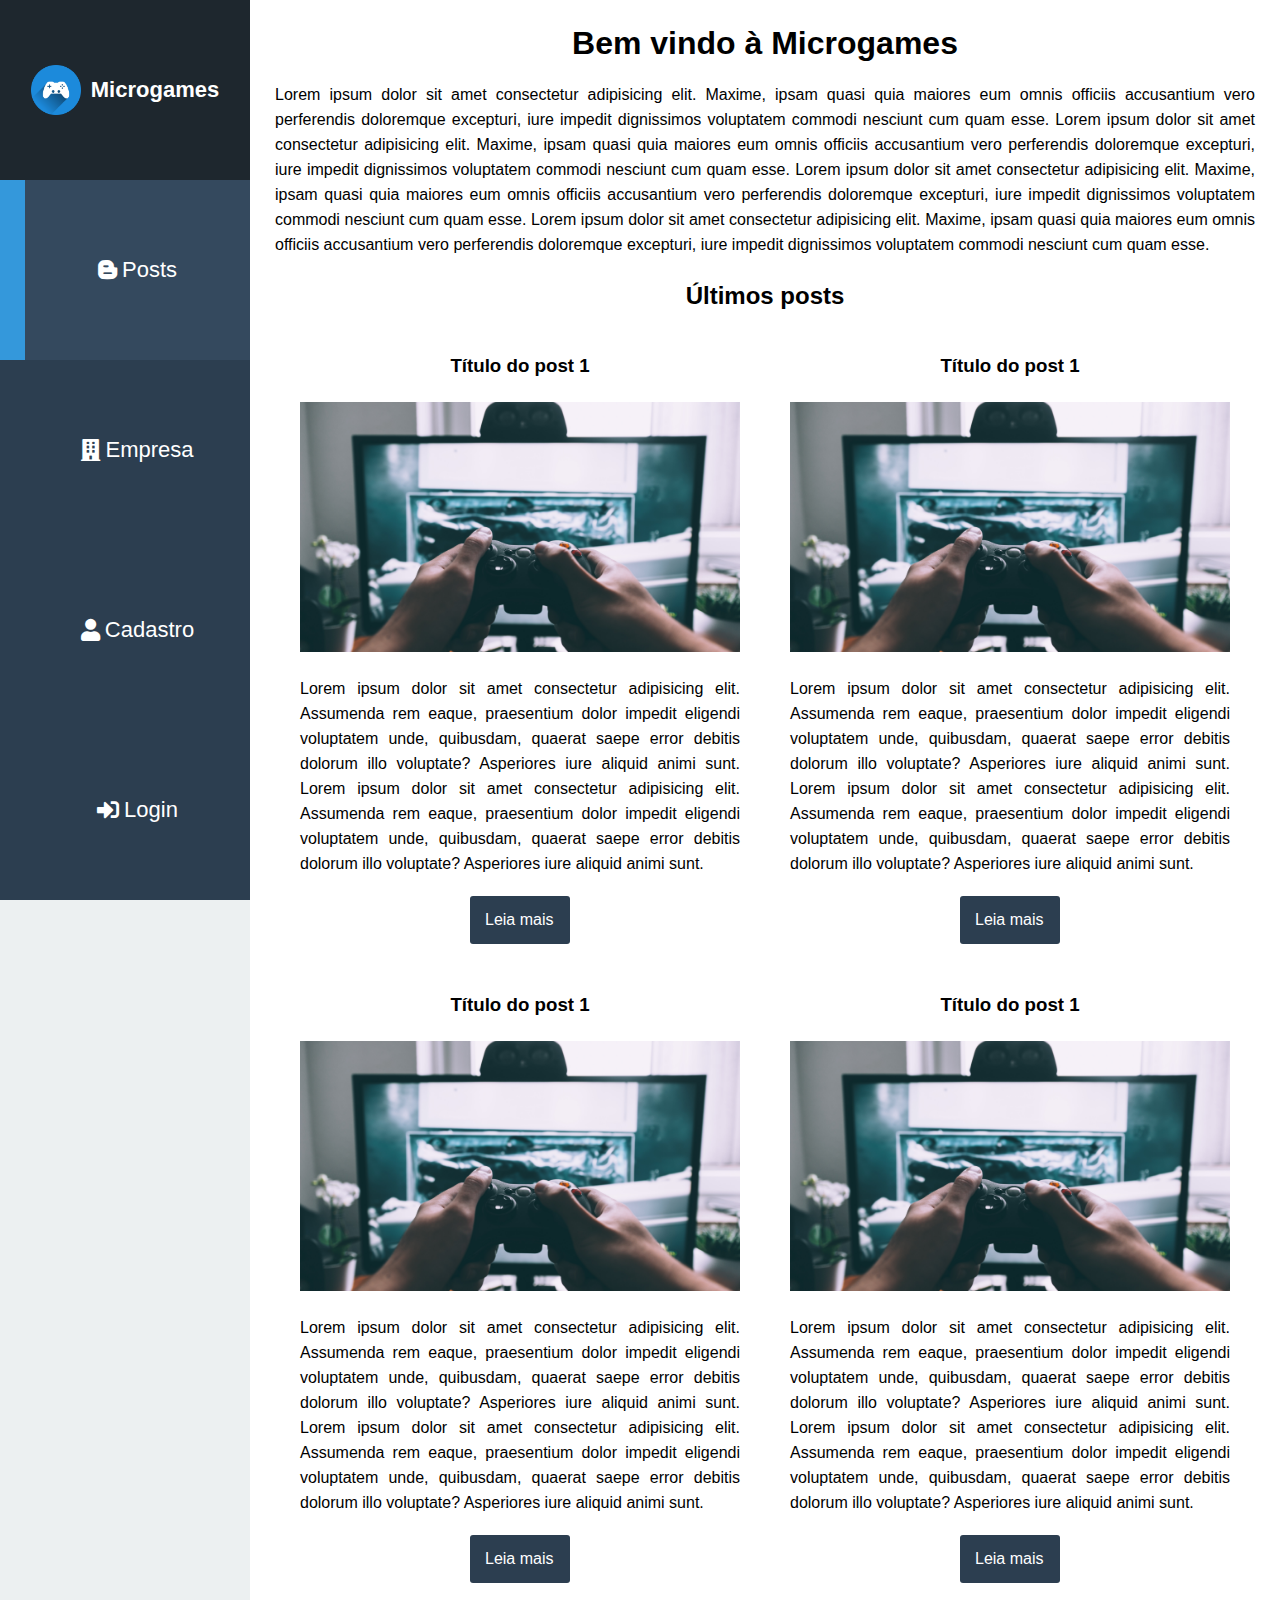
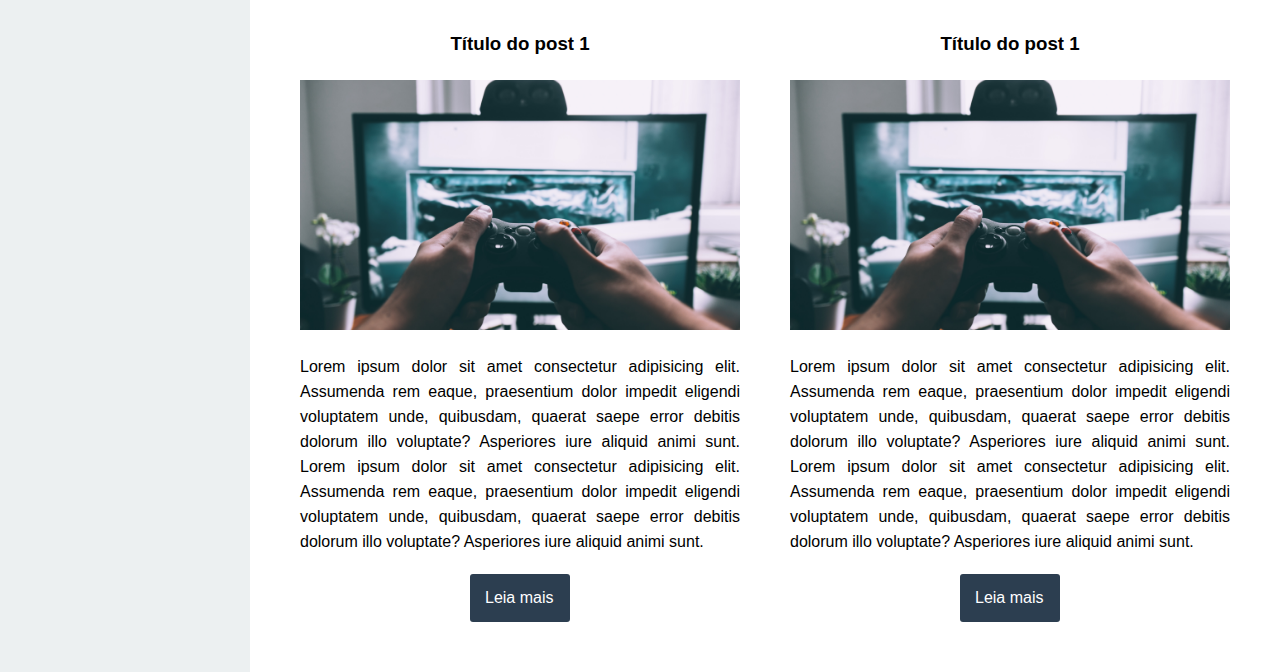
<file: index.html>
<!DOCTYPE html>
<html lang="en">
<head>
    <meta charset="UTF-8">
    <meta http-equiv="X-UA-Compatible" content="IE=edge">
    <meta name="viewport" content="width=device-width, initial-scale=1.0">
    <link rel="stylesheet" href="./style/style.css">
    <link rel="stylesheet" href="https://cdnjs.cloudflare.com/ajax/libs/font-awesome/5.15.4/css/all.min.css">
    <title>Microgames</title>
</head>
<body>
    <div class="container">
        <div class="menu">
            <a class="menu-logo" href="./index.html"><img src="./images/logo.jpg" alt=""> Microgames</a>
            <a class="menu-item active" href="./index.html"><i class="fab fa-blogger-b"></i> Posts</a>
            <a class="menu-item" href="./pages/about.html"><i class="fas fa-building"></i> Empresa</a>
            <a class="menu-item" href="./pages/register.html"><i class="fas fa-user"></i> Cadastro</a>
            <a class="menu-item" href="./pages/login.html"><i class="fas fa-sign-in-alt"></i> Login</a>
        </div>
        <div class="content">
            <h1>Bem vindo à Microgames</h1>

            <p>
                Lorem ipsum dolor sit amet consectetur adipisicing elit. Maxime, ipsam quasi quia maiores eum omnis officiis accusantium vero perferendis doloremque excepturi, iure impedit dignissimos voluptatem commodi nesciunt cum quam esse.
                Lorem ipsum dolor sit amet consectetur adipisicing elit. Maxime, ipsam quasi quia maiores eum omnis officiis accusantium vero perferendis doloremque excepturi, iure impedit dignissimos voluptatem commodi nesciunt cum quam esse.
                Lorem ipsum dolor sit amet consectetur adipisicing elit. Maxime, ipsam quasi quia maiores eum omnis officiis accusantium vero perferendis doloremque excepturi, iure impedit dignissimos voluptatem commodi nesciunt cum quam esse.
                Lorem ipsum dolor sit amet consectetur adipisicing elit. Maxime, ipsam quasi quia maiores eum omnis officiis accusantium vero perferendis doloremque excepturi, iure impedit dignissimos voluptatem commodi nesciunt cum quam esse.
            </p>

            <hr>

            <h2>Últimos posts</h2>

            <div class="posts">
                <div class="post-card">
                    <h3>Título do post 1</h3>

                    <div class="post-cover">
                        <img src="./images/login-image.jpg" alt="">
                    </div>

                    <div class="post-info">
                        <p>
                            Lorem ipsum dolor sit amet consectetur adipisicing elit. Assumenda rem eaque, praesentium dolor impedit eligendi voluptatem unde, quibusdam, quaerat saepe error debitis dolorum illo voluptate? Asperiores iure aliquid animi sunt.
                            Lorem ipsum dolor sit amet consectetur adipisicing elit. Assumenda rem eaque, praesentium dolor impedit eligendi voluptatem unde, quibusdam, quaerat saepe error debitis dolorum illo voluptate? Asperiores iure aliquid animi sunt.
                        </p>

                        <a class="btn read-more-btn" href="./pages/post.html"> Leia mais </a>
                    </div>
                </div>

                <div class="post-card">
                    <h3>Título do post 1</h3>
                    <div class="post-cover">
                        <img src="./images/login-image.jpg" alt="">
                    </div>

                    <div class="post-info">
                        <p>
                            Lorem ipsum dolor sit amet consectetur adipisicing elit. Assumenda rem eaque, praesentium dolor impedit eligendi voluptatem unde, quibusdam, quaerat saepe error debitis dolorum illo voluptate? Asperiores iure aliquid animi sunt.
                            Lorem ipsum dolor sit amet consectetur adipisicing elit. Assumenda rem eaque, praesentium dolor impedit eligendi voluptatem unde, quibusdam, quaerat saepe error debitis dolorum illo voluptate? Asperiores iure aliquid animi sunt.
                        </p>

                        <a class="btn read-more-btn" href="./pages/post.html"> Leia mais </a>
                    </div>
                </div>

                <div class="post-card">
                    <h3>Título do post 1</h3>
                    <div class="post-cover">
                        <img src="./images/login-image.jpg" alt="">
                    </div>

                    <div class="post-info">
                        <p>
                            Lorem ipsum dolor sit amet consectetur adipisicing elit. Assumenda rem eaque, praesentium dolor impedit eligendi voluptatem unde, quibusdam, quaerat saepe error debitis dolorum illo voluptate? Asperiores iure aliquid animi sunt.
                            Lorem ipsum dolor sit amet consectetur adipisicing elit. Assumenda rem eaque, praesentium dolor impedit eligendi voluptatem unde, quibusdam, quaerat saepe error debitis dolorum illo voluptate? Asperiores iure aliquid animi sunt.
                        </p>

                        <a class="btn read-more-btn" href="./pages/post.html"> Leia mais </a>
                    </div>
                </div>

                <div class="post-card">
                    <h3>Título do post 1</h3>
                    <div class="post-cover">
                        <img src="./images/login-image.jpg" alt="">
                    </div>

                    <div class="post-info">
                        <p>
                            Lorem ipsum dolor sit amet consectetur adipisicing elit. Assumenda rem eaque, praesentium dolor impedit eligendi voluptatem unde, quibusdam, quaerat saepe error debitis dolorum illo voluptate? Asperiores iure aliquid animi sunt.
                            Lorem ipsum dolor sit amet consectetur adipisicing elit. Assumenda rem eaque, praesentium dolor impedit eligendi voluptatem unde, quibusdam, quaerat saepe error debitis dolorum illo voluptate? Asperiores iure aliquid animi sunt.
                        </p>

                        <a class="btn read-more-btn" href="./pages/post.html"> Leia mais </a>
                    </div>
                </div>

                <div class="post-card">
                    <h3>Título do post 1</h3>
                    <div class="post-cover">
                        <img src="./images/login-image.jpg" alt="">
                    </div>

                    <div class="post-info">
                        <p>
                            Lorem ipsum dolor sit amet consectetur adipisicing elit. Assumenda rem eaque, praesentium dolor impedit eligendi voluptatem unde, quibusdam, quaerat saepe error debitis dolorum illo voluptate? Asperiores iure aliquid animi sunt.
                            Lorem ipsum dolor sit amet consectetur adipisicing elit. Assumenda rem eaque, praesentium dolor impedit eligendi voluptatem unde, quibusdam, quaerat saepe error debitis dolorum illo voluptate? Asperiores iure aliquid animi sunt.
                        </p>

                        <a class="btn read-more-btn" href="./pages/post.html"> Leia mais </a>
                    </div>
                </div>

                <div class="post-card">
                    <h3>Título do post 1</h3>
                    <div class="post-cover">
                        <img src="./images/login-image.jpg" alt="">
                    </div>

                    <div class="post-info">
                        <p>
                            Lorem ipsum dolor sit amet consectetur adipisicing elit. Assumenda rem eaque, praesentium dolor impedit eligendi voluptatem unde, quibusdam, quaerat saepe error debitis dolorum illo voluptate? Asperiores iure aliquid animi sunt.
                            Lorem ipsum dolor sit amet consectetur adipisicing elit. Assumenda rem eaque, praesentium dolor impedit eligendi voluptatem unde, quibusdam, quaerat saepe error debitis dolorum illo voluptate? Asperiores iure aliquid animi sunt.
                        </p>

                        <a class="btn read-more-btn" href="./pages/post.html"> Leia mais </a>
                    </div>
                </div>
            </div>
        </div>
    </div>
</body>
</html>
</file>
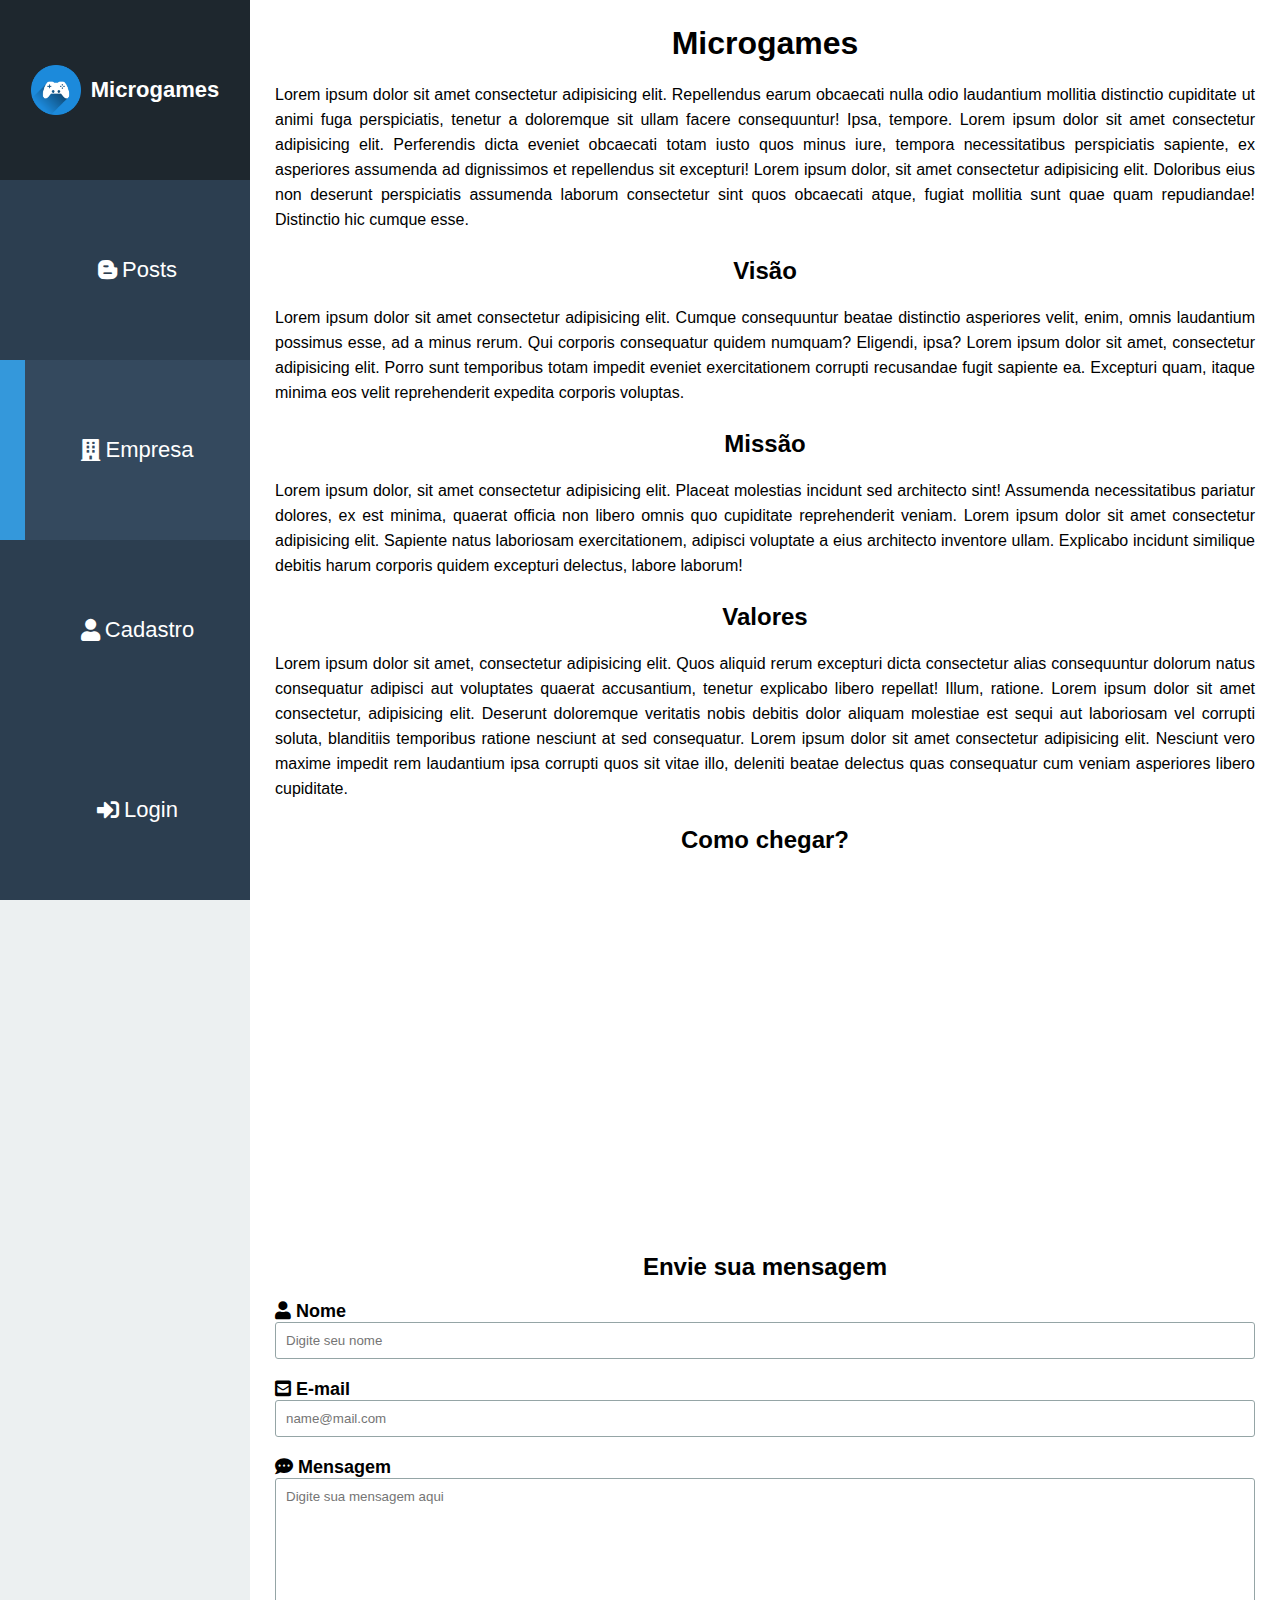
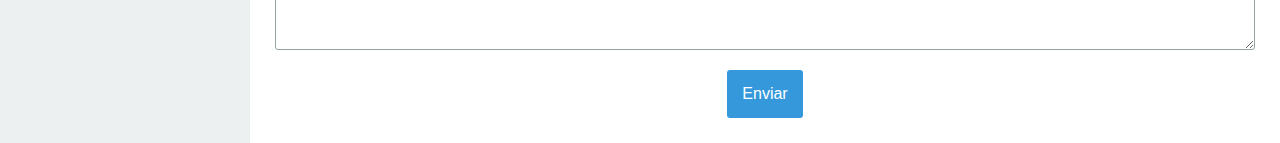
<file: pages/about.html>
<!DOCTYPE html>
<html lang="en">
<head>
    <meta charset="UTF-8">
    <meta http-equiv="X-UA-Compatible" content="IE=edge">
    <meta name="viewport" content="width=device-width, initial-scale=1.0">
    <link rel="stylesheet" href="../style/style.css">
    <link rel="stylesheet" href="https://cdnjs.cloudflare.com/ajax/libs/font-awesome/5.15.4/css/all.min.css">
    <title>Microgames</title>
</head>
<body>
    <div class="container">
        <div class="menu">
            <a class="menu-logo" href="../index.html"><img src="../images/logo.jpg" alt=""> Microgames</a>
            <a class="menu-item" href="../index.html"><i class="fab fa-blogger-b"></i> Posts</a>
            <a class="menu-item active" href="./about.html"><i class="fas fa-building"></i> Empresa</a>
            <a class="menu-item" href="./register.html"><i class="fas fa-user"></i> Cadastro</a>
            <a class="menu-item" href="./login.html"><i class="fas fa-sign-in-alt"></i> Login</a>
        </div>

        <div class="content">
            <h1>Microgames</h1>
            <p>
                Lorem ipsum dolor sit amet consectetur adipisicing elit. Repellendus earum obcaecati nulla odio laudantium mollitia distinctio cupiditate ut animi fuga perspiciatis, tenetur a doloremque sit ullam facere consequuntur! Ipsa, tempore.
                Lorem ipsum dolor sit amet consectetur adipisicing elit. Perferendis dicta eveniet obcaecati totam iusto quos minus iure, tempora necessitatibus perspiciatis sapiente, ex asperiores assumenda ad dignissimos et repellendus sit excepturi!
                Lorem ipsum dolor, sit amet consectetur adipisicing elit. Doloribus eius non deserunt perspiciatis assumenda laborum consectetur sint quos obcaecati atque, fugiat mollitia sunt quae quam repudiandae! Distinctio hic cumque esse.
            </p>

            <h2>Visão</h2>

            <p>
                Lorem ipsum dolor sit amet consectetur adipisicing elit. Cumque consequuntur beatae distinctio asperiores velit, enim, omnis laudantium possimus esse, ad a minus rerum. Qui corporis consequatur quidem numquam? Eligendi, ipsa?
                Lorem ipsum dolor sit amet, consectetur adipisicing elit. Porro sunt temporibus totam impedit eveniet exercitationem corrupti recusandae fugit sapiente ea. Excepturi quam, itaque minima eos velit reprehenderit expedita corporis voluptas.
            </p>

            <h2>Missão</h2>

            <p>
                Lorem ipsum dolor, sit amet consectetur adipisicing elit. Placeat molestias incidunt sed architecto sint! Assumenda necessitatibus pariatur dolores, ex est minima, quaerat officia non libero omnis quo cupiditate reprehenderit veniam.
                Lorem ipsum dolor sit amet consectetur adipisicing elit. Sapiente natus laboriosam exercitationem, adipisci voluptate a eius architecto inventore ullam. Explicabo incidunt similique debitis harum corporis quidem excepturi delectus, labore laborum!
            </p>

            <h2>Valores</h2>

            <p>
                Lorem ipsum dolor sit amet, consectetur adipisicing elit. Quos aliquid rerum excepturi dicta consectetur alias consequuntur dolorum natus consequatur adipisci aut voluptates quaerat accusantium, tenetur explicabo libero repellat! Illum, ratione.
                Lorem ipsum dolor sit amet consectetur, adipisicing elit. Deserunt doloremque veritatis nobis debitis dolor aliquam molestiae est sequi aut laboriosam vel corrupti soluta, blanditiis temporibus ratione nesciunt at sed consequatur.
                Lorem ipsum dolor sit amet consectetur adipisicing elit. Nesciunt vero maxime impedit rem laudantium ipsa corrupti quos sit vitae illo, deleniti beatae delectus quas consequatur cum veniam asperiores libero cupiditate.
            </p>

            <h2>Como chegar?</h2>

            <iframe
                src="https://www.google.com/maps/embed?pb=!1m18!1m12!1m3!1d3104.2340242177897!2d-48.55471267254247!3d-22.294000671562394!2m3!1f0!2f0!3f0!3m2!1i1024!2i768!4f13.1!3m3!1m2!1s0x94c758011611173b%3A0xc55d07bf42b6b85b!2sCelso%20Passeri!5e0!3m2!1spt-BR!2sbr!4v1633175480084!5m2!1spt-BR!2sbr"
                width="100%"
                height="350"
                style="border:0;"
                allowfullscreen=""
                loading="lazy"
            ></iframe>

            <h2>Envie sua mensagem</h2>

            <form class="message-form">
                <div class="field-block">
                    <label for="name"><i class="fas fa-user"></i> Nome</label>
                    <input type="text" placeholder="Digite seu nome" id="name" minlength="3" required>
                </div>

                <div class="field-block">
                    <label for="email"><i class="fas fa-envelope-square"></i> E-mail</label>
                    <input type="email" id="email" placeholder="name@mail.com" required>
                </div>

                <div class="field-block">
                    <label for=""><i class="fas fa-comment-dots"></i> Mensagem</label>
                    <textarea id="" cols="30" rows="10" required placeholder="Digite sua mensagem aqui"></textarea>
                </div>

                <button class="btn message-button">Enviar</button>
            </form>
        </div>
    </div>
</body>
</html>
</file>
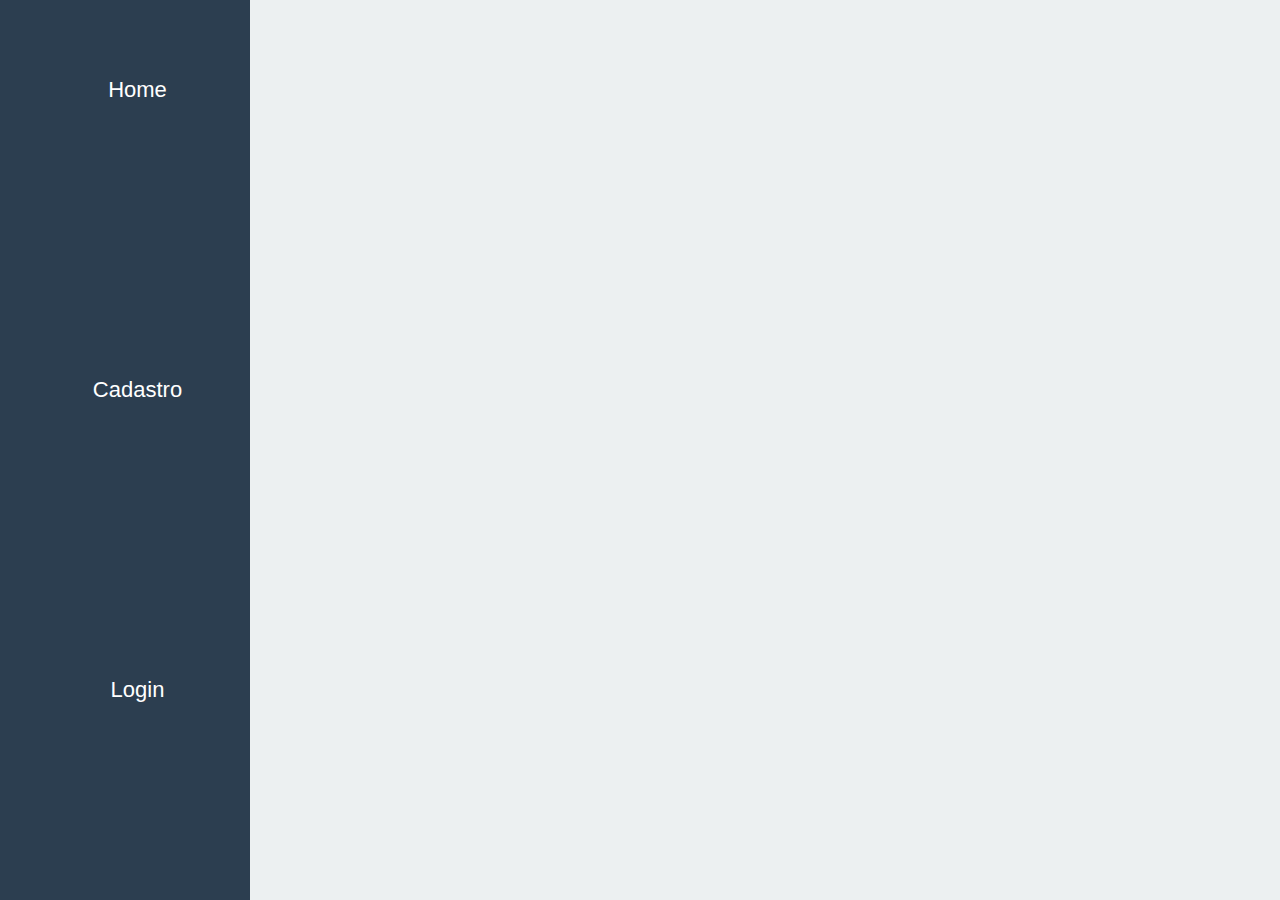
<file: pages/cadastro.html>
<!DOCTYPE html>
<html lang="en">
<head>
    <meta charset="UTF-8">
    <meta http-equiv="X-UA-Compatible" content="IE=edge">
    <meta name="viewport" content="width=device-width, initial-scale=1.0">
    <link rel="stylesheet" href="../style/style.css">
    <title>Microgames</title>
</head>
<body>
    <div class="container">
        <div class="menu">
            <a href="../index.html">Home</a>
            <a href="./cadastro.html">Cadastro</a>
            <a href="./login.html">Login</a>
        </div>
    </div>
</body>
</html>
</file>
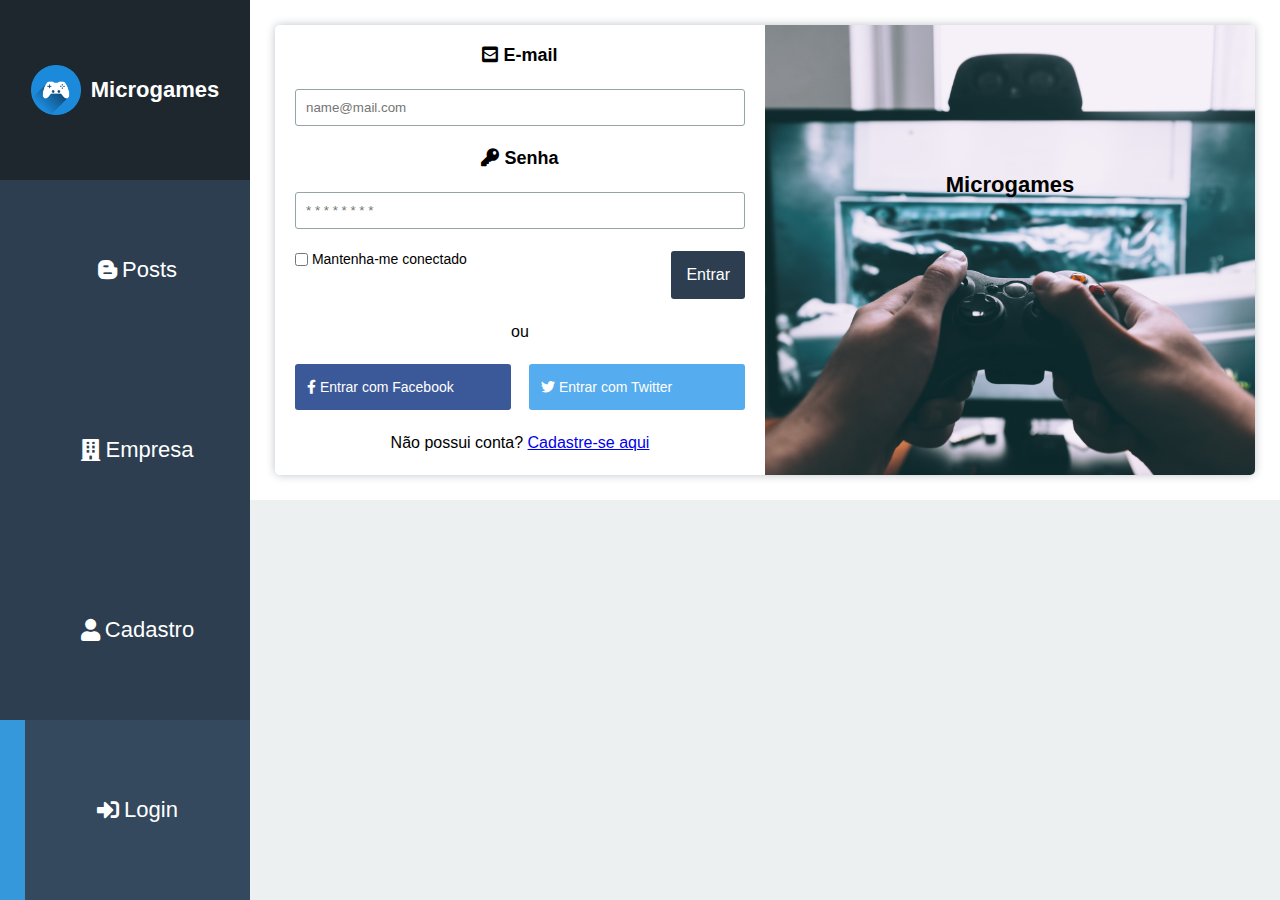
<file: pages/login.html>
<!DOCTYPE html>
<html lang="en">
<head>
    <meta charset="UTF-8">
    <meta http-equiv="X-UA-Compatible" content="IE=edge">
    <meta name="viewport" content="width=device-width, initial-scale=1.0">
    <link rel="stylesheet" href="../style/style.css">
    <link rel="stylesheet" href="https://cdnjs.cloudflare.com/ajax/libs/font-awesome/5.15.4/css/all.min.css">
    <title>Microgames</title>
</head>
<body>
    <div class="container">
        <div class="menu">
            <a class="menu-logo" href="../index.html"><img src="../images/logo.jpg" alt=""> Microgames</a>
            <a class="menu-item" href="../index.html"><i class="fab fa-blogger-b"></i> Posts</a>
            <a class="menu-item" href="./about.html"><i class="fas fa-building"></i> Empresa</a>
            <a class="menu-item" href="./register.html"><i class="fas fa-user"></i> Cadastro</a>
            <a class="menu-item active" href="./login.html"><i class="fas fa-sign-in-alt"></i> Login</a>
        </div>

        <div class="content">
            <div class="login">
                <form class="login-form">
                    <div class="fields">
                        <div class="field-block">
                            <label for="email"> <i class="fas fa-envelope-square"></i> E-mail</label>
                            <input type="email" id="email" placeholder="name@mail.com" required>
                        </div>
                        <div class="field-block">
                            <label for="password"> <i class="fas fa-key"></i> Senha</label>
                            <input type="password" id="password" placeholder="* * * * * * * *" minlength="8" required>
                        </div>
                        <div class="login-form-actions">
                            <div class="remember-block">
                                <input type="checkbox" name="" id="remember">
                                <label for="remember">Mantenha-me conectado</label>
                            </div>
    
                            <button class="btn login-button">Entrar</button>
                        </div>
    
                        <p>ou</p>
    
                        <div class="social-logins">
                            <button class="btn social-btn fb"><i class="fab fa-facebook-f"></i> Entrar com Facebook</button>
                            <button class="btn social-btn twitter"><i class="fab fa-twitter"></i> Entrar com Twitter</button>
                        </div>
    
                        <p>Não possui conta? <a href="./cadastro.html">Cadastre-se aqui</a></p>
                    </div>
    
                </form>
                <div class="login-image">
                    <p>
                        Microgames
                    </p>
                </div>
            </div>
        </div>
    </div>
</body>
</html>
</file>
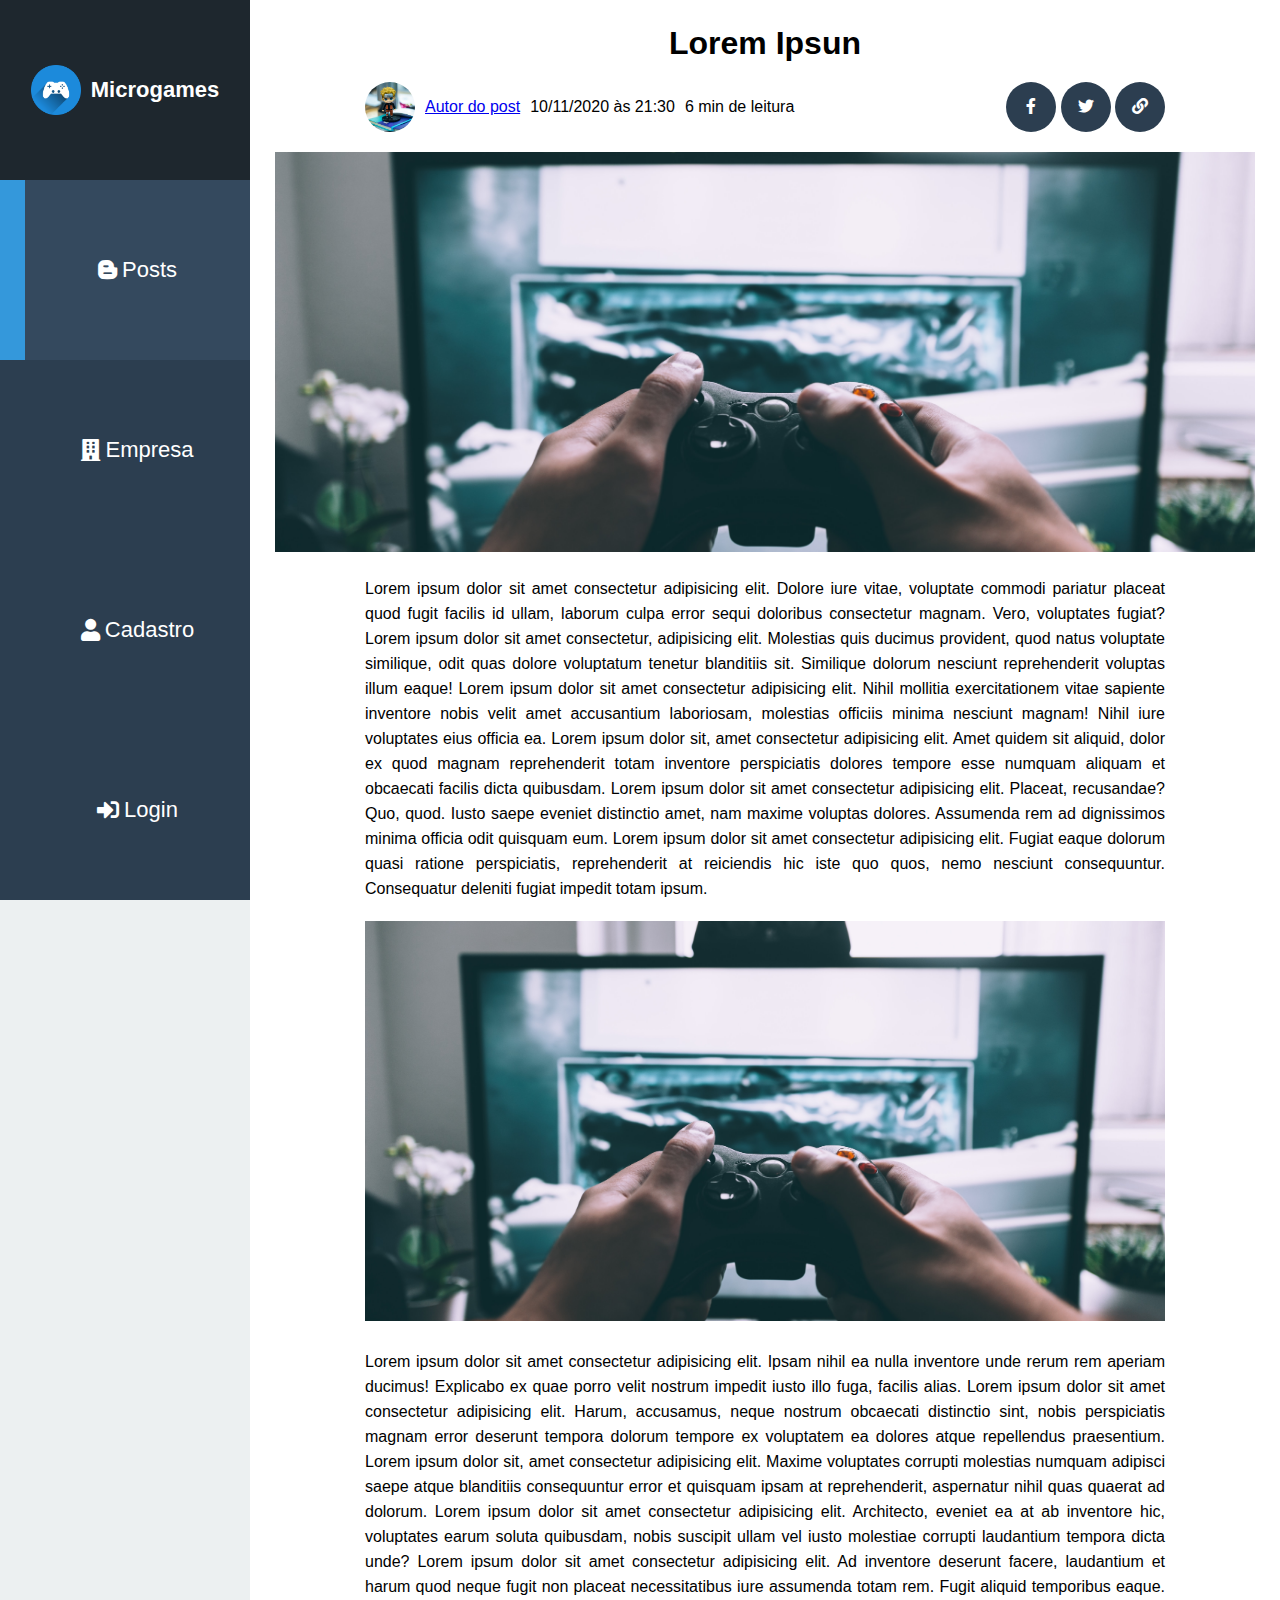
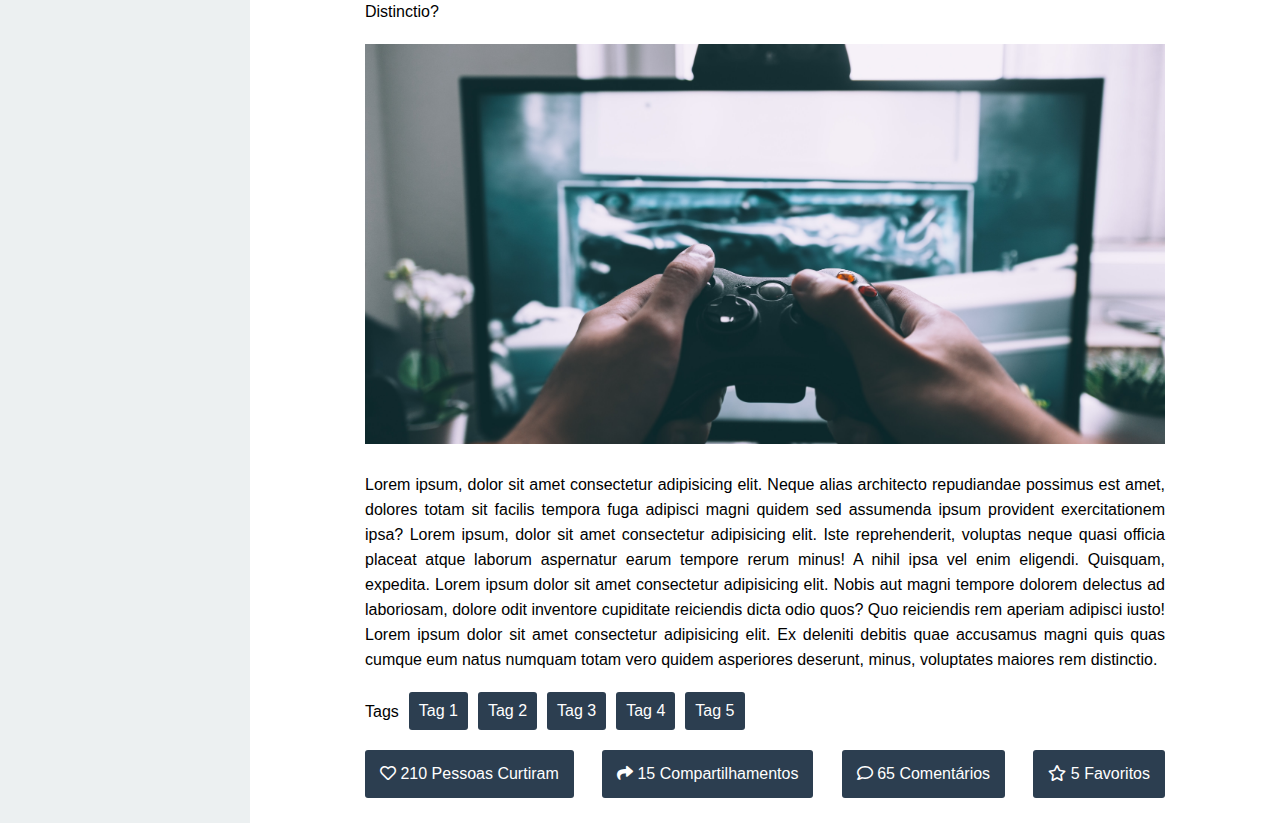
<file: pages/post.html>
<!DOCTYPE html>
<html lang="en">
<head>
    <meta charset="UTF-8">
    <meta http-equiv="X-UA-Compatible" content="IE=edge">
    <meta name="viewport" content="width=device-width, initial-scale=1.0">
    <link rel="stylesheet" href="../style/style.css">
    <link rel="stylesheet" href="https://cdnjs.cloudflare.com/ajax/libs/font-awesome/5.15.4/css/all.min.css">
    <title>Microgames</title>
</head>
<body>
    <div class="container">
        <div class="menu">
            <a class="menu-logo" href="../index.html"><img src="../images/logo.jpg" alt=""> Microgames</a>
            <a class="menu-item active" href="../index.html"><i class="fab fa-blogger-b"></i> Posts</a>
            <a class="menu-item" href="./about.html"><i class="fas fa-building"></i> Empresa</a>
            <a class="menu-item" href="./register.html"><i class="fas fa-user"></i> Cadastro</a>
            <a class="menu-item" href="./login.html"><i class="fas fa-sign-in-alt"></i> Login</a>
        </div>

        <div class="content">
            <h1>Lorem Ipsun</h1>

            <div class="blog-post-header">
                <div class="blog-post-info">
                    <img src="../images/author.jpg" alt="" class="blog-post-author-photo">
                    <a href="#">Autor do post</a>
                    <span>10/11/2020 às 21:30</span>
                    <span>6 min de leitura</span>
                </div>

                <div>
                    <button class="btn social-share-btn"><i class="fab fa-facebook-f"></i></button>
                    <button class="btn social-share-btn"><i class="fab fa-twitter"></i></button>
                    <button class="btn social-share-btn"><i class="fas fa-link"></i></button>
                </div>
            </div>

            <img src="../images/login-image.jpg" alt="" class="blog-post-cover">

            <div class="blog-post">
                <p>
                    Lorem ipsum dolor sit amet consectetur adipisicing elit. Dolore iure vitae, voluptate commodi pariatur placeat quod fugit facilis id ullam, laborum culpa error sequi doloribus consectetur magnam. Vero, voluptates fugiat?
                    Lorem ipsum dolor sit amet consectetur, adipisicing elit. Molestias quis ducimus provident, quod natus voluptate similique, odit quas dolore voluptatum tenetur blanditiis sit. Similique dolorum nesciunt reprehenderit voluptas illum eaque!
                    Lorem ipsum dolor sit amet consectetur adipisicing elit. Nihil mollitia exercitationem vitae sapiente inventore nobis velit amet accusantium laboriosam, molestias officiis minima nesciunt magnam! Nihil iure voluptates eius officia ea.
                    Lorem ipsum dolor sit, amet consectetur adipisicing elit. Amet quidem sit aliquid, dolor ex quod magnam reprehenderit totam inventore perspiciatis dolores tempore esse numquam aliquam et obcaecati facilis dicta quibusdam.
                    Lorem ipsum dolor sit amet consectetur adipisicing elit. Placeat, recusandae? Quo, quod. Iusto saepe eveniet distinctio amet, nam maxime voluptas dolores. Assumenda rem ad dignissimos minima officia odit quisquam eum.
                    Lorem ipsum dolor sit amet consectetur adipisicing elit. Fugiat eaque dolorum quasi ratione perspiciatis, reprehenderit at reiciendis hic iste quo quos, nemo nesciunt consequuntur. Consequatur deleniti fugiat impedit totam ipsum.
                </p>

                <img src="../images/login-image.jpg" alt="">

                <p>
                    Lorem ipsum dolor sit amet consectetur adipisicing elit. Ipsam nihil ea nulla inventore unde rerum rem aperiam ducimus! Explicabo ex quae porro velit nostrum impedit iusto illo fuga, facilis alias.
                    Lorem ipsum dolor sit amet consectetur adipisicing elit. Harum, accusamus, neque nostrum obcaecati distinctio sint, nobis perspiciatis magnam error deserunt tempora dolorum tempore ex voluptatem ea dolores atque repellendus praesentium.
                    Lorem ipsum dolor sit, amet consectetur adipisicing elit. Maxime voluptates corrupti molestias numquam adipisci saepe atque blanditiis consequuntur error et quisquam ipsam at reprehenderit, aspernatur nihil quas quaerat ad dolorum.
                    Lorem ipsum dolor sit amet consectetur adipisicing elit. Architecto, eveniet ea at ab inventore hic, voluptates earum soluta quibusdam, nobis suscipit ullam vel iusto molestiae corrupti laudantium tempora dicta unde?
                    Lorem ipsum dolor sit amet consectetur adipisicing elit. Ad inventore deserunt facere, laudantium et harum quod neque fugit non placeat necessitatibus iure assumenda totam rem. Fugit aliquid temporibus eaque. Distinctio?
                </p>

                <img src="../images/login-image.jpg" alt="">

                <p>
                    Lorem ipsum, dolor sit amet consectetur adipisicing elit. Neque alias architecto repudiandae possimus est amet, dolores totam sit facilis tempora fuga adipisci magni quidem sed assumenda ipsum provident exercitationem ipsa?
                    Lorem ipsum, dolor sit amet consectetur adipisicing elit. Iste reprehenderit, voluptas neque quasi officia placeat atque laborum aspernatur earum tempore rerum minus! A nihil ipsa vel enim eligendi. Quisquam, expedita.
                    Lorem ipsum dolor sit amet consectetur adipisicing elit. Nobis aut magni tempore dolorem delectus ad laboriosam, dolore odit inventore cupiditate reiciendis dicta odio quos? Quo reiciendis rem aperiam adipisci iusto!
                    Lorem ipsum dolor sit amet consectetur adipisicing elit. Ex deleniti debitis quae accusamus magni quis quas cumque eum natus numquam totam vero quidem asperiores deserunt, minus, voluptates maiores rem distinctio.
                </p>
            </div>

            <div class="blog-post-footer">
                <div class="blog-post-tags">
                    <p>Tags</p>
                    <a href="#">Tag 1</a>
                    <a href="#">Tag 2</a>
                    <a href="#">Tag 3</a>
                    <a href="#">Tag 4</a>
                    <a href="#">Tag 5</a>
                </div>
                <div class="blog-post-actions">
                    <button class="btn like-btn"><i class="far fa-heart"></i> 210 Pessoas Curtiram</button>
                    <button class="btn share-btn"><i class="fas fa-share"></i> 15 Compartilhamentos</button>
                    <button class="btn comment-btn"><i class="far fa-comment"></i> 65 Comentários</button>
                    <button class="btn favorite-btn"><i class="far fa-star"></i> 5 Favoritos</button>
                </div>
            </div>
        </div>
    </div>
</body>
</html>
</file>
<file: style/style.css>
* {
    border: 0;
    margin: 0;
    padding: 0;
    box-sizing: border-box;
    font-family: Arial, Helvetica, sans-serif;
}

html {
    width: 100%;
    height: 100%;
}

body {
    width: 100%;
    height: 100%;
    background-color: #ecf0f1;
}

.container {
    width: 100%;
    min-height: 100%;
}

.menu {
    height: 100%;
    position: fixed;
    width: 250px;
    background-color: #2c3e50;
    display: flex;
    flex-wrap: wrap;
}

.menu a {
    width: 100%;
    height: calc(100% / 5);
    text-decoration: none;
    font-size: 22px;
    display: flex;
    align-items: center;
    justify-content: center;
    color: #FFF;
    border-left: 25px solid transparent;
}

.menu a.active {
    background-color: #34495e;
    border-left: 25px solid #3498db;
}

.menu .menu-item:hover{
    background-color: #34495e;
    transition: all 500ms ease-in-out;
    border-left: 25px solid #3498db;
}

.menu a i {
    margin-right: 5px;
}

.content {
    margin-left: 250px;
    width: calc(100% - 250px);
    padding: 25px;
    background-color: #FFF;
}

.content p {
    text-align: justify;
    line-height: 25px;
}

h2 {
    margin-top: 25px;
}

h1, h2 {
    text-align: center;
    margin-bottom: 20px;
}

.posts {
    display: flex;
    flex-wrap: wrap;
}

.posts .post-card {
    width: 50%;
    padding: 25px;
    /* margin-right: 15px; */
}

.posts .post-card .post-cover img{
    width: 100%;
    height: 250px;
    object-fit: cover;
}

.post-info {
    margin-top: 20px;
}

.read-more-btn {
    display: block;
    margin: 0 auto;
    background-color: #2c3e50;
    text-decoration: none;
    width: 100px;
    margin-top: 20px;
}

.posts h3 {
    margin-bottom: 25px;
    text-align: center;
}

.login {
    width: 100%;
    height: 450px;
    display: flex;
    align-items: flex-start;
    border-radius: 5px;
    box-shadow: 0 0 10px #bdc3c7;
}

.login-form {
    width: 50%;
    background-color: #FFF;
    height: inherit;
    border-radius: 5px 0 0 5px;
    display: flex;
    align-items: center;
    justify-content: center;
    padding: 20px;
}

.fields {
    width: 100%;
}

.fields > p {
    text-align: center;
    font: 16px;
    margin-top: 20px;
}

.login-form .field-block label {
    margin-bottom: 5%;
    text-align: center;
}

.login-form .field-block input {
    margin-bottom: 5%;
}

.field-block label{
    display: block;
    font-weight: 900;
    font-size: 18px;
}

.field-block input, .field-block textarea {
    display: block;
    border: 1px solid #95a5a6;
    border-radius: 3px;
    padding: 10px;
    width: 100%;
}

.message-form .field-block input, .message-form .field-block textarea {
    margin-bottom: 20px;
}

.social-logins {
    display: flex;
    justify-content: space-between;
    margin-top: 20px;
}

.btn.social-btn.fb, .btn.social-btn.twitter {
    width: 48%;
    text-align: left;
    font-size: 14px;
    padding: 15px 12px;

}

.fb {
    background-color: #3B5998;
}

.twitter {
    background-color: #55ACEE;
}

.login-image {
    width: 50%;
    background-image: url('../images/login-image.jpg');
    background-size: cover;
    background-position: center;
    height: inherit;
    border-radius: 0 5px 5px 0;
}

.login-image p {
    font-size: 22px;
    font-weight: 900;
    text-align: center;
    margin-top: 30%;
}

.login-form-actions {
    display: flex;
    justify-content: space-between;
}

.remember-block {
    font-size: 14px;
}

.remember-block input {
    vertical-align: middle;
    position: relative;
    bottom: 1px;
}

.btn {
    cursor: pointer;
    padding: 15px;
    color: #FFF;
    font-size: 16px;
    border-radius: 3px;
}

.login-button {
    background-color: #2c3e50;
}

.message-button {
    background-color: #3498db;
    display: block;
    margin: 0 auto;
}

.blog-post-author-photo {
    width: 50px;
    height: 50px;
    border-radius: 100%;
    object-fit: cover;
}

.blog-post-header {
    width: 800px;
    margin: 20px auto;
    display: flex;
    justify-content: space-between;
    align-items: center;
}

.social-share-btn {
    width: 50px;
    height: 50px;
    border-radius: 100%;
    background-color: #2c3e50;
}

.blog-post-info {
    display: flex;
    align-items: center;
}

.blog-post-info > * {
    margin-right: 10px;
}

.blog-post-cover {
    width: 100%;
    height: 400px;
    object-fit: cover;
    margin-bottom: 20px;
}

.blog-post {
    width: 800px;
    margin: 0 auto;
    line-height: 26px;
    text-align: justify;
}

.blog-post img {
    width: 100%;
    height: 400px;
    object-fit: cover;
}

.blog-post img, .blog-post p {
    margin-bottom: 20px;
}

.blog-post-footer {
    width: 800px;
    margin: 0 auto;
}

.menu-logo img {
    max-width: 50px;
    margin-right: 10px;
}

.menu .menu-logo {
    font-weight: 900;
    border-left: 0;
    background-color: #1e272e;
}

.blog-post-actions {
    display: flex;
    justify-content: space-between;
}

.blog-post-actions .btn {
    background-color: #2c3e50;
}

.blog-post-tags {
    display: flex;
    justify-content: flex-start;
    align-items: center;
    margin-bottom: 20px;
}

.blog-post-tags p {
    margin-right: 10px;
}

.blog-post-tags a {
    text-decoration: none;
    padding: 10px;
    color: #FFF;
    background-color: #2c3e50;
    margin-right: 10px;
    border-radius: 3px;
}

@media screen and (max-width: 800px) {
    .login-image {
        display: none;
    }

    .login-form {
        width: 100%;
    }
}
</file>
